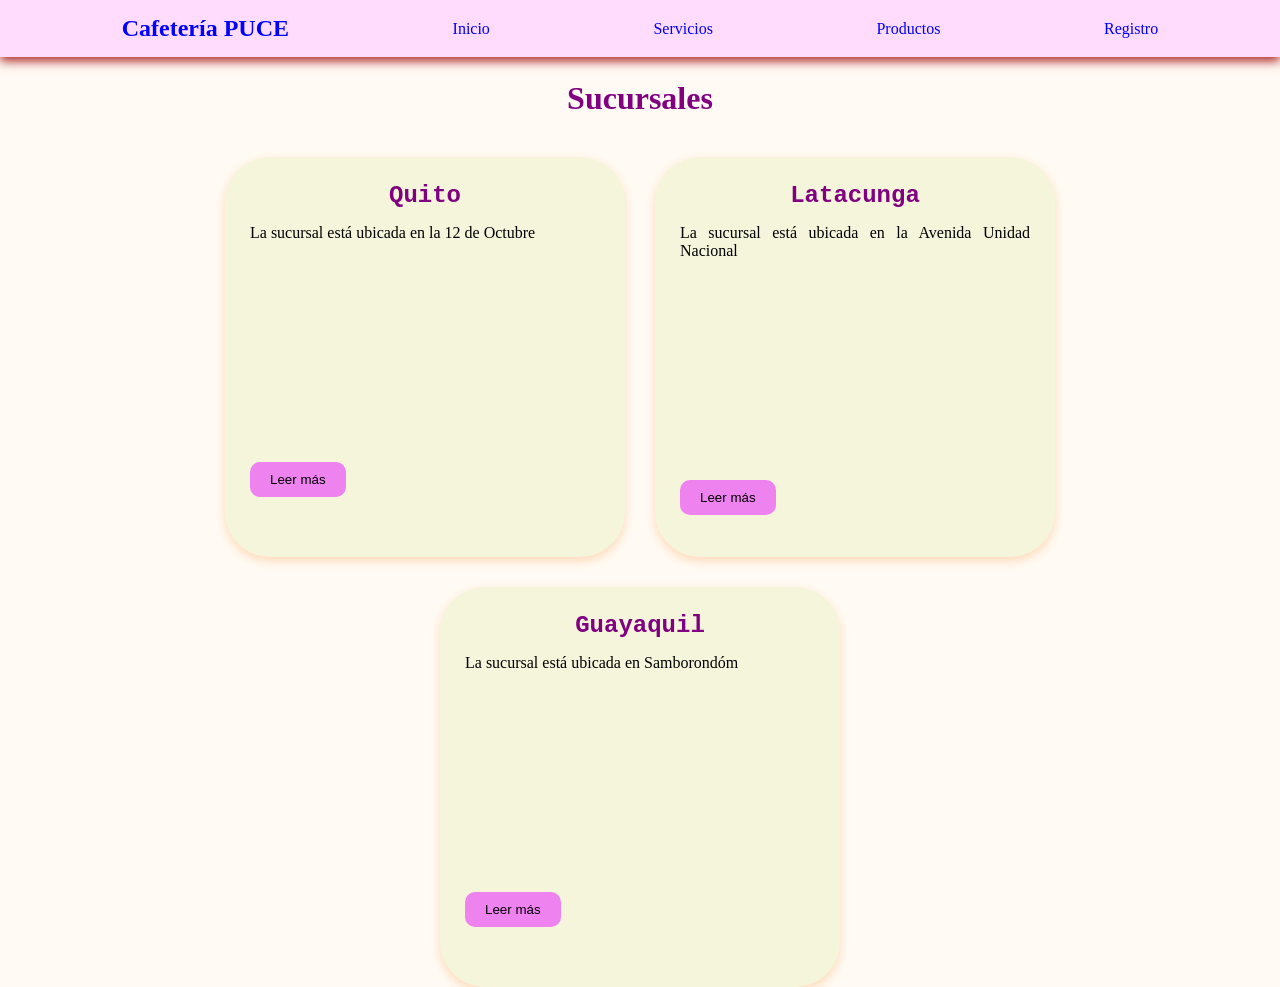
<file: index.html>
<!doctype html>
<html lang="en">
  <head>
    <meta charset="UTF-8" />
    <link rel="icon" type="image/svg+xml" href="/favicon.svg" />
    <meta name="viewport" content="width=device-width, initial-scale=1.0" />
    <link rel="stylesheet" href="./src/css/style.css">
    <title>cafeteriapuce</title>
    <style>
      h2{
        font-family: 'Courier New', Courier, monospace;
      }
    </style>
  </head>
  <body style="background-color: #FFFAF3;">
    <nav class="nav-bar">
      <div class="logo">Cafetería PUCE</div>
      <a class="ancla" href="">Inicio</a>
      <a class="ancla" href="./src/pages/servicios.html">Servicios</a>
      <a class="ancla" href="">Productos</a>
      <a class="ancla" href="">Registro</a>
    </nav>
    <h1 id="titulo-principal">Sucursales</h1>
    <div class="contenedor-principal">
      <div class="tarjeta">
        <h2>Quito</h2>
        <p>La sucursal está ubicada en la 12 de Octubre</p>
        <button class="boton-tarjeta">Leer más</button>
      </div>

      <div class="tarjeta">
        <h2>Latacunga</h2>
        <p>La sucursal está ubicada en la Avenida Unidad Nacional</p>
        <button class="boton-tarjeta">Leer más</button>
      </div>

      <div class="tarjeta">
        <h2>Guayaquil</h2>
        <p>La sucursal está ubicada en Samborondóm</p>
        <button class="boton-tarjeta">Leer más</button>
      </div>
    </div>
  </body>
</html>
</file>
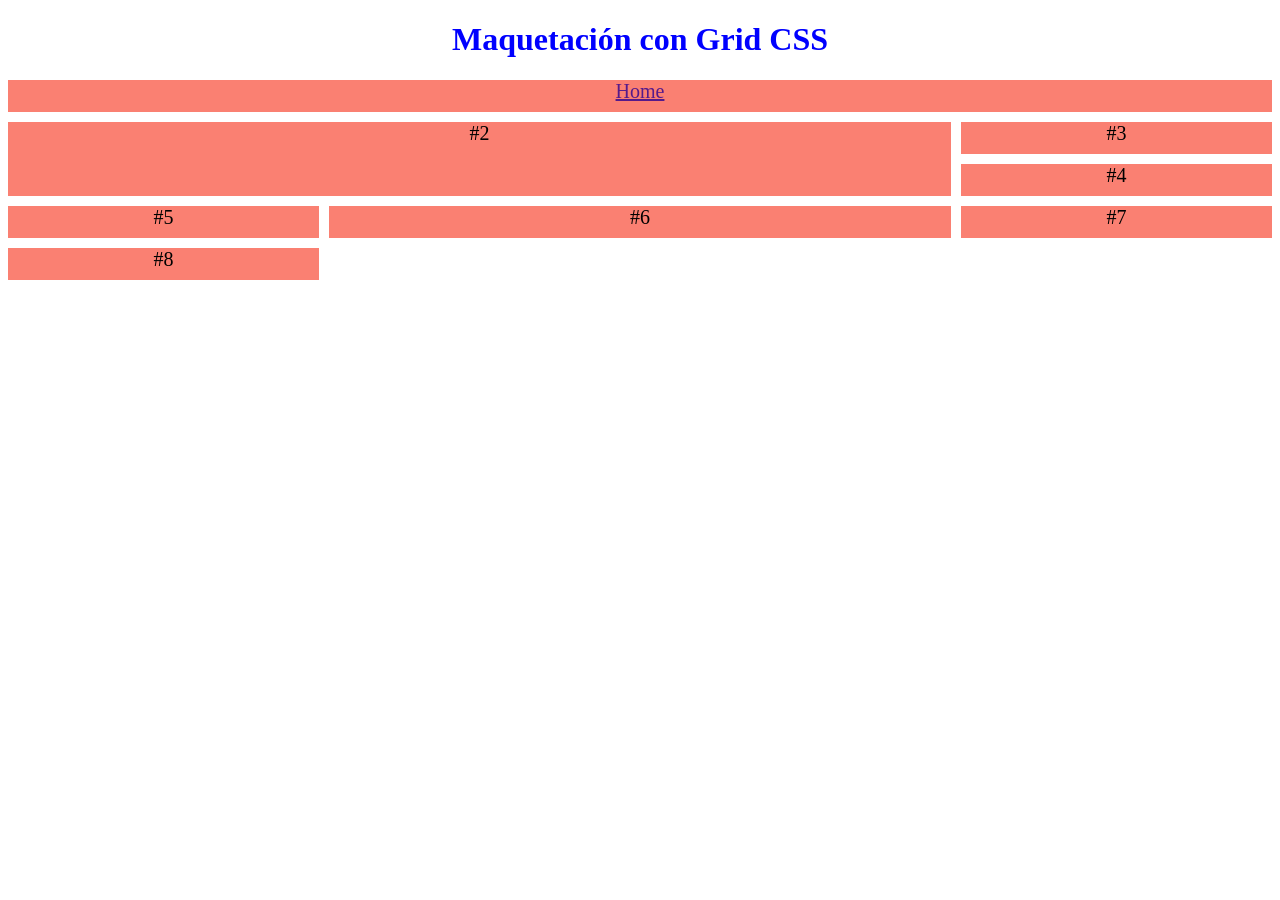
<file: src/pages/servicios.html>
<!DOCTYPE html>
<html lang="es">
<head>
    <meta charset="UTF-8">
    <meta name="viewport" content="width=device-width, initial-scale=1.0">
    <link rel="stylesheet" href="../css/servicios.css">
    <title>Servicios</title>
</head>
<body>
    <h1 class="titulo-unico">Maquetación con Grid CSS</h1>
    <div class="contenedor-servicios">
        <div class="caja caja1">
            <nav>
                <a href="">Home</a>
            </nav>
        </div>
        <div class="caja caja2">#2</div>
        <div class="caja">#3</div>
        <div class="caja">#4</div>
        <div class="caja">#5</div>
        <div class="caja">#6</div>
        <div class="caja">#7</div>
        <div class="caja">#8</div>
    </div>

</body>
</html>
</file>
<file: src/css/style.css>
/*SELECTOR UNIVERSAL*/
*{
  margin: 0;
  padding: 0;
  box-sizing: border-box;
}

/*SELECTOR DE TIPO*/
body{
  font-family: Cambria, Cochin, Georgia, Times, 'Times New Roman', serif;
  color: blue;
  padding-top: 80px;
  text-align: justify;
}

/*SELECTOR DE CLASE*/
.nav-bar{
  position: fixed;
  top: 0;
  width: 100%;
  background-color: #FFDBFD;
  display: flex;
  justify-content:space-around;
  align-items: center;
  padding: 15px 40px;
  box-shadow: 0 4px 10px rgb(172, 36, 36);
  z-index: 1000;
}

/*SELECTOR POR ID*/
#titulo-principal{
  margin-bottom: 40px;
  color: purple;
  text-align: center;
}

.logo{
  color: blue;
  font-size: 1.5rem;
  font-weight: bold;
}

.nav-bar > a{
  color: blue;
  text-decoration: none;
  font-size: 1rem;
  transition: color 0.3s ease;
}

.nav-bar > a:hover{
  color: purple;
}

.contenedor-principal{
  display: flex;
  justify-content: center;
  gap: 30px;
  flex-wrap: wrap;
  padding: 0 20px;
}

.tarjeta{
  background-color: beige;
  padding: 25px;
  width: 400px;
  border-radius: 45px;
  height: 400px;
  box-shadow:0 4px 10px peachpuff;
}

.tarjeta:hover{
  transform: translateY(-10px);
  box-shadow:0 4px 10px powderblue;
}

.tarjeta h2{
  margin-bottom: 15px;
  color: purple;
  text-align: center;
}

.tarjeta p{
  font-size: 1rem;
  margin-bottom: 20px;
  color: black;
}

.boton-tarjeta{
  padding: 10px 20px;
  border: none;
  background-color: violet;
  color:black;
  border-radius: 10px;
  cursor: pointer;
  margin-top: 200px;
}

.boton-tarjeta:hover{
  background-color: cadetblue;
}
</file>
<file: src/css/servicios.css>
.titulo-unico{
    color: blue;
    text-align: center;
}

.contenedor-servicios{
    display: grid;
    grid-template-columns: 1fr 2fr 1fr;
    column-gap: 10px;
    row-gap: 10px;
    height: 200px;
}

.caja{
    background-color: salmon;
    text-align: center;
    font-size: 20px;
}

.caja1{
    grid-area: 1/1/2/4;
}

.caja2{
    grid-area: 2/1/4/3;
}
</file>
